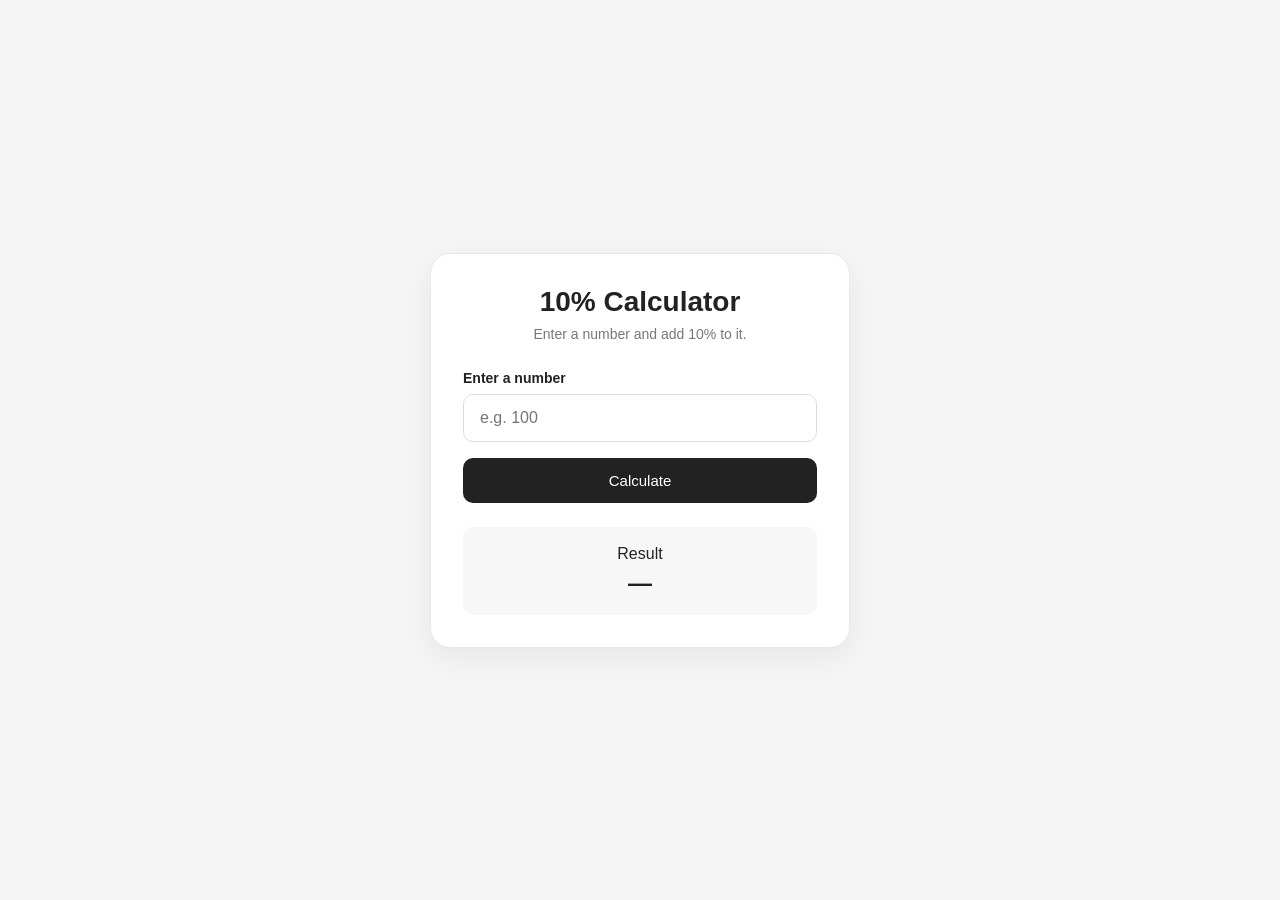
<file: 10% calculator/index.html>
<!DOCTYPE html>
<html lang="en">
<head>
<meta charset="UTF-8">
<meta name="viewport" content="width=device-width, initial-scale=1.0">
  <link rel="stylesheet" href="style.css"/>
    
    <title>Landing Page</title>
</head>
<body>

  <main class="calculator">
    <h1>10% Calculator</h1>

    <p class="description">
      Enter a number and add 10% to it.
    </p>

    <label for="number">Enter a number</label>

    <!-- INPUT -->
    <input
      type="number"
      id="number"
      placeholder="e.g. 100"
    >

    <!-- BUTTON -->
    <button id="calculateBtn">
      Calculate
    </button>

    <!-- RESULT -->
    <div class="result">
      Result
      <span id="result">—</span>
    </div>
  </main>

</body>
<script src="javascript.js"></script>
</html>
</file>
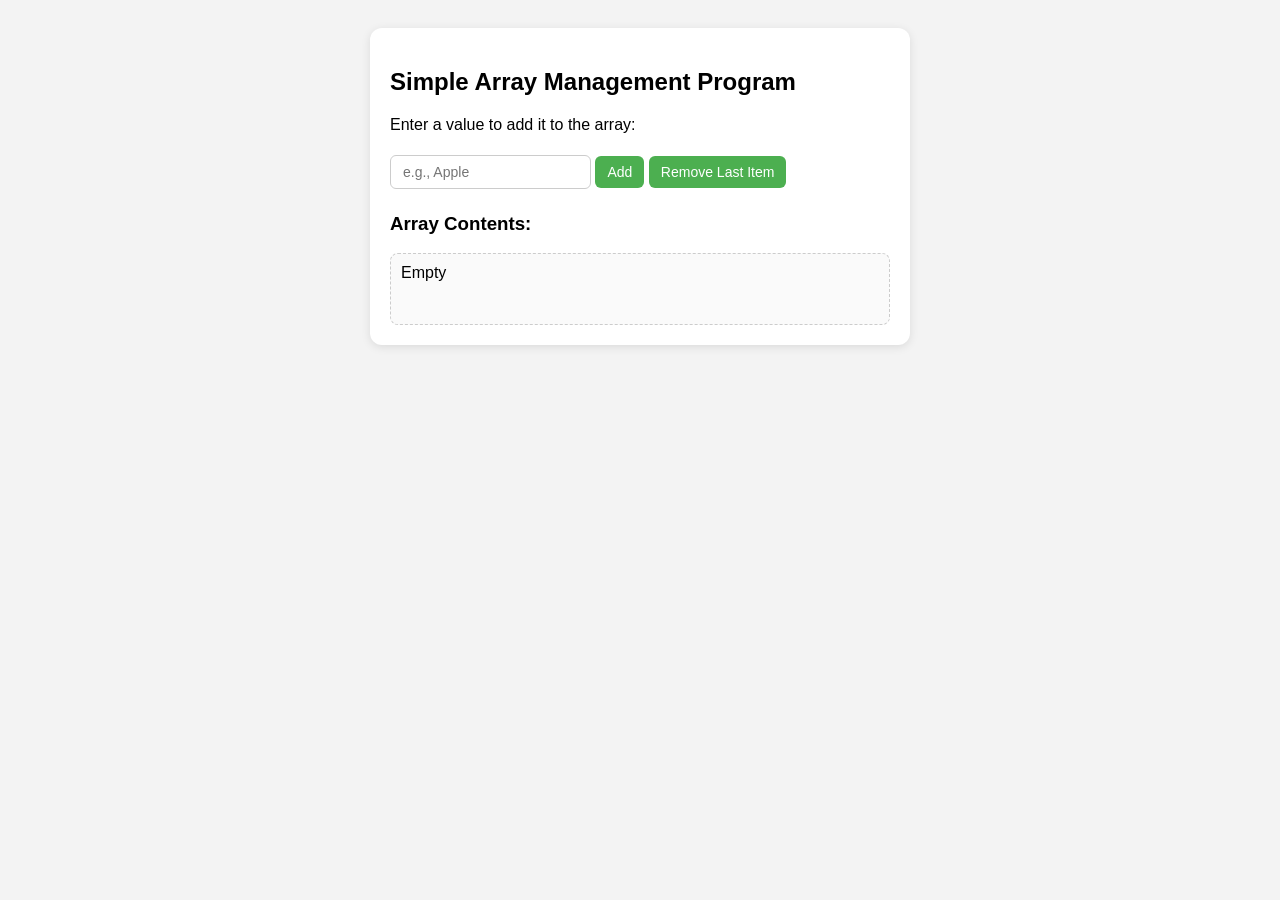
<file: Array/index.html>
<!DOCTYPE html>
<html lang="en">
<head>
  <meta charset="UTF-8">
  <meta name="viewport" content="width=device-width, initial-scale=1.0">
  <link rel="stylesheet" href="style.css"/>
  <title>Document</title>
</head>
<body>
<div class="container">
<h2>Simple Array Management Program</h2>
<p>Enter a value to add it to the array:</p>

<input type="text" id="itemInput" placeholder="e.g., Apple" />

<button onclick="addItem()">Add</button>
<button onclick="removeLast()">Remove Last Item</button>

<h3>Array Contents:</h3>
<div id="list">Empty</div>
</div>
 
<script src="javascript.js"></script>
</body>
</html>
</file>
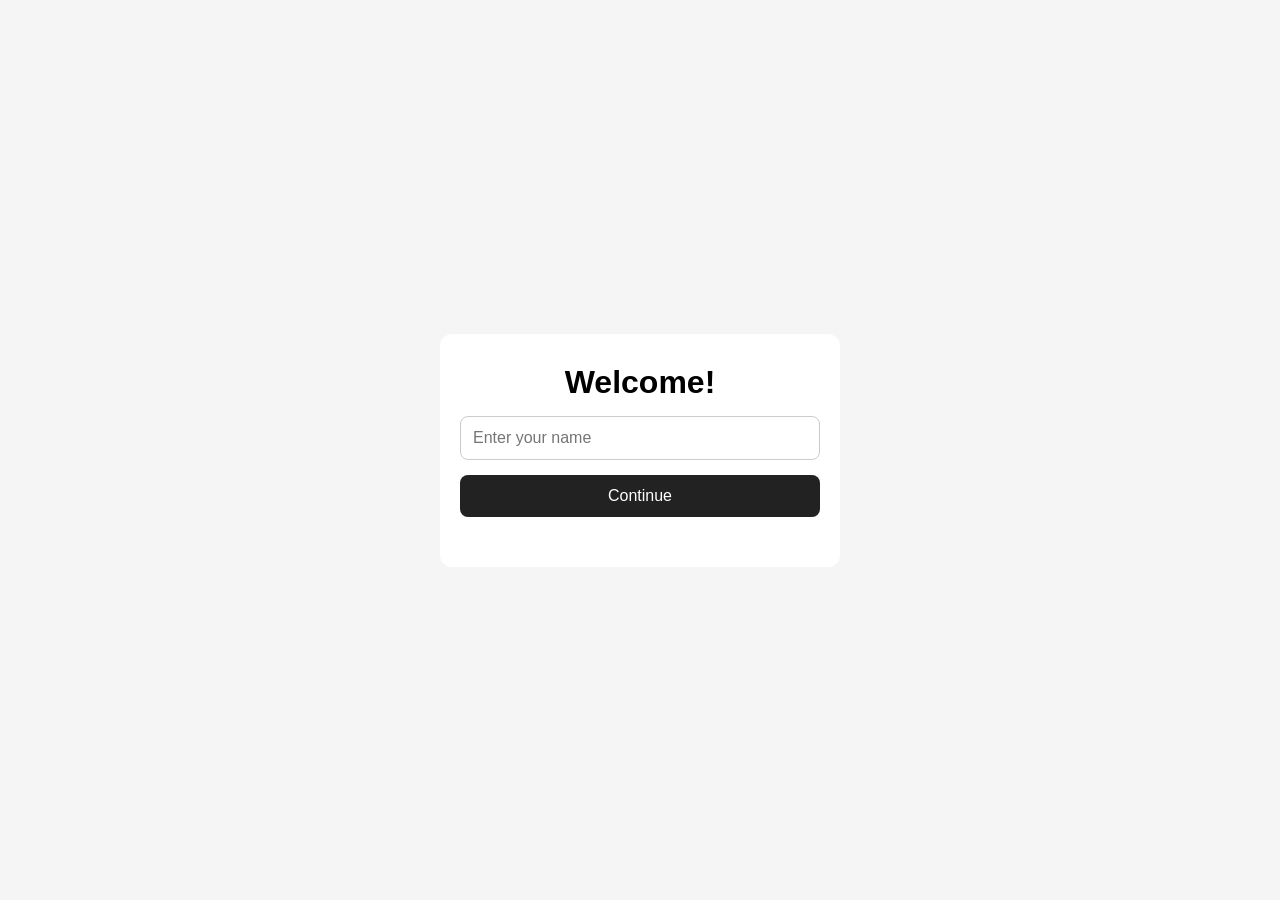
<file: Dynamic Welcome Message/index.html>
<!DOCTYPE html>
<html lang="en">
<head>
<meta charset="UTF-8">
<meta name="viewport" content="width=device-width, initial-scale=1.0">
  <link rel="stylesheet" href="style.css"/>
    
    <title>Landing Page</title>
</head>
<body>

<main class="container">
    <h1>Welcome!</h1>



    <!--INPUT-->
    <input 
      type="text" 
      id="username" 
      placeholder="Enter your name"
    >

    <!--BUTTON-->
    <button id="welcomeBtn">Continue</button>

    <!--RESULT-->
    <p id="message"></p>
  </main>

</body>
<script src="javascript.js"></script>
</html>
</file>
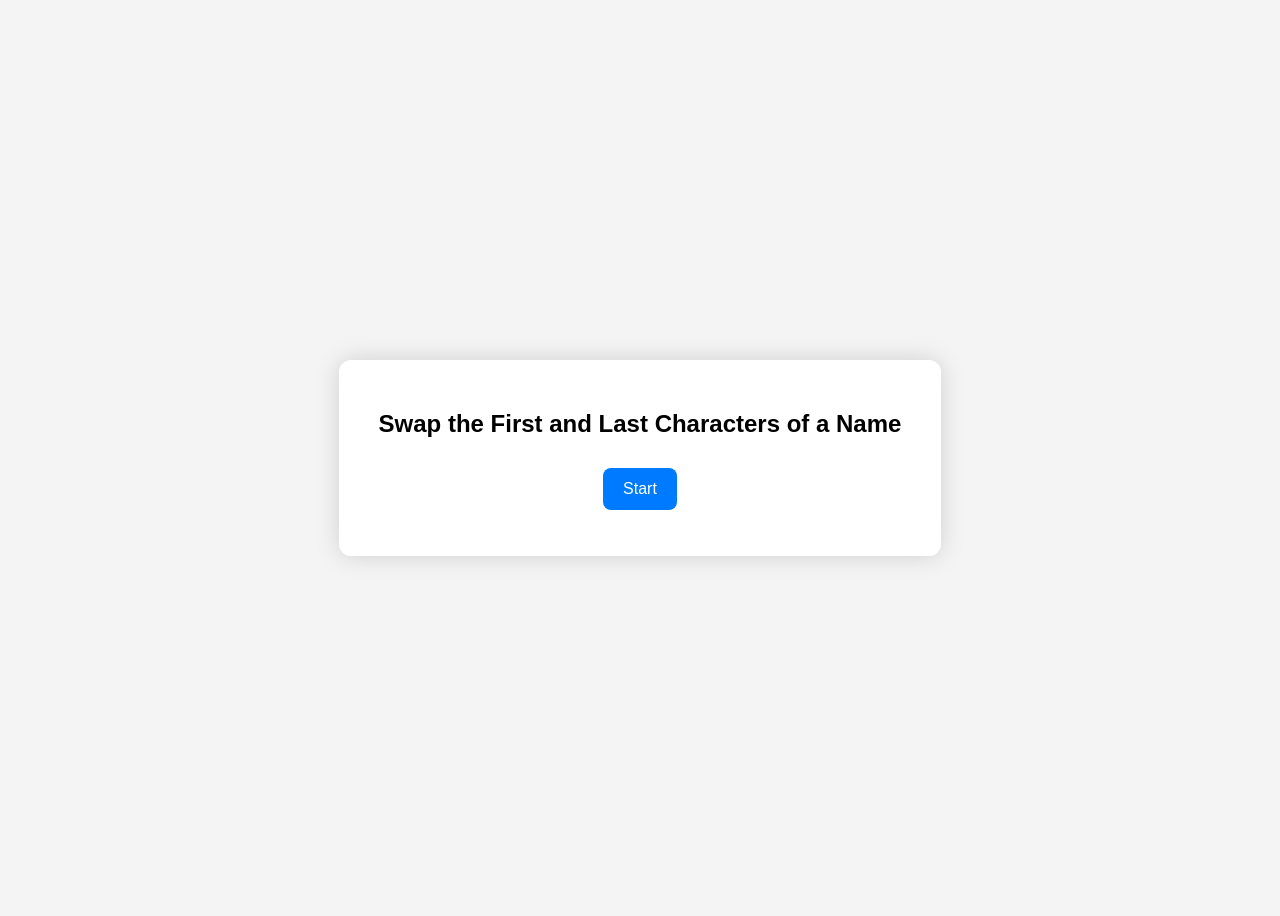
<file: Edge Swap/index.html>
<!DOCTYPE html>
<html lang="en">
<head>
  <meta charset="UTF-8">
  <meta name="viewport" content="width=device-width, initial-scale=1.0">
  <link rel="stylesheet" href="style.css"/>
  <title>Document</title>
</head>
<body>


<div class="box">
    <h2>Swap the First and Last Characters of a Name</h2>
    <button onclick="start()">Start</button>
    <p id="Output"></p>
</div>

<link rel="stylesheet" href="style.css"/>
</body>
<script src="javascript.js"></script>
</html>
</file>
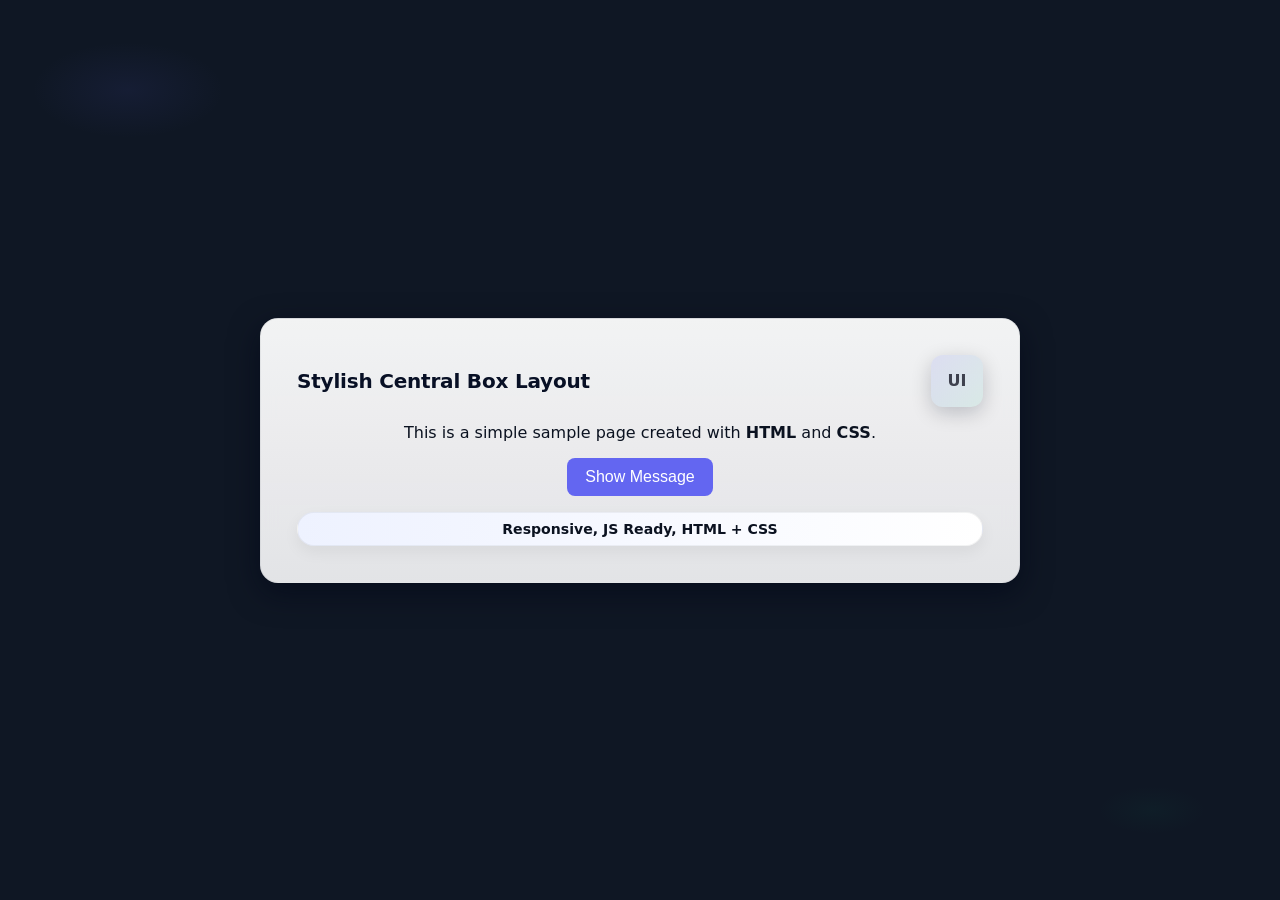
<file: JS Button Message/index.html>
<!DOCTYPE html>
<html lang="en">
<head>
  <meta charset="UTF-8">
  <meta name="viewport" content="width=device-width, initial-scale=1.0">
  <link rel="stylesheet" href="style.css"/>
  <title>Document</title>
</head>
<body>
  <div class="wrap">
<article class="card" role="region" aria-label="Central Content Box">
<div class="card-header">
<div>
<div class="title">Stylish Central Box Layout</div>
</div>
<div class="accent">UI</div>
</div>


<div class="content">
<p>This is a simple sample page created with <strong>HTML</strong> and <strong>CSS</strong>.</p>
<button id="jsButton" onclick="showMessage()">Show Message</button>
<p id="jsOutput"></p>
</div>


<div class="meta">
<div class="pill">Responsive, JS Ready, HTML + CSS</div>
</div>
</article>
</div>
</body>
<script src="javascript.js"></script>
</html>
</file>
<file: 10% calculator/style.css>
* {
      box-sizing: border-box;
      margin: 0;
      padding: 0;
    }

    body {
      min-height: 100vh;
      display: flex;
      align-items: center;
      justify-content: center;
      padding: 20px;
      font-family: Arial, sans-serif;
      background: #f5f5f5;
      color: #222;
    }

    .calculator {
      width: 100%;
      max-width: 420px;
      padding: 32px;
      background: #fff;
      border: 1px solid #e8e8e8;
      border-radius: 20px;
      box-shadow: 0 10px 30px rgba(0, 0, 0, 0.06);
    }

    h1 {
      margin-bottom: 8px;
      font-size: 28px;
      text-align: center;
    }

    .description {
      margin-bottom: 28px;
      color: #777;
      font-size: 14px;
      text-align: center;
    }

    label {
      display: block;
      margin-bottom: 8px;
      font-size: 14px;
      font-weight: 600;
    }

    input {
      width: 100%;
      padding: 14px 16px;
      border: 1px solid #ddd;
      border-radius: 10px;
      outline: none;
      font-size: 16px;
      transition: 0.2s;
    }

    input:focus {
      border-color: #222;
    }

    button {
      width: 100%;
      margin-top: 16px;
      padding: 14px;
      border: none;
      border-radius: 10px;
      background: #222;
      color: white;
      font-size: 15px;
      cursor: pointer;
      transition: 0.2s;
    }

    button:hover {
      background: #000;
    }

    .result {
      margin-top: 24px;
      padding: 18px;
      border-radius: 10px;
      background: #f7f7f7;
      text-align: center;
    }

    .result span {
      display: block;
      margin-top: 6px;
      font-size: 24px;
      font-weight: bold;
    }

    @media (max-width: 480px) {
      .calculator {
        padding: 24px;
      }

      h1 {
        font-size: 24px;
      }
    }
</file>
<file: Array/style.css>
body {
font-family: sans-serif;
background: #f3f3f3;
padding: 20px;
}
.container {
max-width: 500px;
background: #fff;
padding: 20px;
border-radius: 12px;
box-shadow: 0 2px 10px rgba(0,0,0,0.1);
margin: auto;
}
input, button {
padding: 8px 12px;
margin: 5px 0;
border-radius: 6px;
border: 1px solid #ccc;
font-size: 14px;
}
button {
cursor: pointer;
background: #4caf50;
color: #fff;
border: none;
}
#list {
margin-top: 15px;
padding: 10px;
background: #fafafa;
border-radius: 8px;
min-height: 50px;
border: 1px dashed #ccc;
}
</file>
<file: Dynamic Welcome Message/style.css>
* {
  box-sizing: border-box;
  margin: 0;
  padding: 0;
}

body {
  min-height: 100vh;
  display: flex;
  justify-content: center;
  align-items: center;
  font-family: Arial, sans-serif;
  background: #f5f5f5;
}

.container {
  width: min(90%, 400px);
  padding: 30px 20px;
  text-align: center;
  background: white;
  border-radius: 12px;
}

input,
button {
  width: 100%;
  padding: 12px;
  margin-top: 15px;
  border-radius: 8px;
  font-size: 1rem;
}

input {
  border: 1px solid #ccc;
}

button {
  border: none;
  background: #222;
  color: white;
  cursor: pointer;
}

button:hover {
  opacity: 0.85;
}

#message {
  margin-top: 20px;
  font-size: 1.3rem;
}
</file>
<file: Edge Swap/style.css>
body {
            font-family: Arial, sans-serif;
            background: #f4f4f4;
            height: 100vh;
            display: flex;
            justify-content: center;
            align-items: center;
        }

        .box {
            background: #fff;
            padding: 30px 40px;
            border-radius: 12px;
            box-shadow: 0 0 25px rgba(0,0,0,0.15);
            text-align: center;
        }

        button {
            padding: 12px 20px;
            border: none;
            border-radius: 8px;
            background: #007bff;
            color: white;
            font-size: 16px;
            cursor: pointer;
            margin-top: 10px;
        }

        button:hover {
            background: #0062cc;
        }
</file>
<file: JS Button Message/style.css>
:root{
--bg-color:#0f1724;
--accent-1: #f8fafc;
--accent-2: #ffffffcc;
--card-shadow: 0 10px 30px rgba(2,6,23,0.6), inset 0 1px 0 rgba(255,255,255,0.02);
--glass-blur: 10px;
--radius: 18px;
}


*{box-sizing:border-box}
html,body{
height:100%;
margin:0;
font-family: 'Inter', system-ui, -apple-system, 'Segoe UI', Roboto, 'Helvetica Neue', Arial;
background: radial-gradient(1200px 600px at 10% 10%, rgba(99,102,241,0.08), transparent 8%),
radial-gradient(900px 400px at 90% 90%, rgba(16,185,129,0.04), transparent 6%),
var(--bg-color);
color:#0b1220;
-webkit-font-smoothing:antialiased;
-moz-osx-font-smoothing:grayscale;
}


.wrap{
min-height:100vh;
display:flex;
align-items:center;
justify-content:center;
padding:40px 24px;
gap:24px;
}


.card{
width:100%;
max-width:760px;
background: linear-gradient(180deg, rgba(255,255,255,0.95), rgba(250,250,252,0.9));
border-radius:var(--radius);
box-shadow:var(--card-shadow);
backdrop-filter: blur(var(--glass-blur));
-webkit-backdrop-filter: blur(var(--glass-blur));
padding:36px;
border:1px solid rgba(11,20,32,0.06);
transition:transform .35s cubic-bezier(.2,.9,.2,1), box-shadow .35s ease;
transform-origin:center;
text-align:center; /* مرکز کردن متن‌ها */
}


.card:hover{
transform:translateY(-6px) scale(1.01);
box-shadow: 0 20px 50px rgba(2,6,23,0.65), inset 0 1px 0 rgba(255,255,255,0.03);
}


.card-header{
display:flex;
align-items:center;
justify-content: space-between;
gap:16px;
}



.title{
font-size:1.25rem;
font-weight:700;
color:#081025;
letter-spacing: -0.2px;
text-align: left;
}



.pill{
background: linear-gradient(90deg,#eef2ff,#ffffff);
padding:8px 12px;
border-radius:999px;
border:1px solid rgba(11,20,32,0.05);
font-weight:600;
font-size:0.88rem;
box-shadow: 0 6px 16px rgba(6,8,20,0.06);
}


.accent{
width:52px;
height:52px;
border-radius:12px;
background: linear-gradient(135deg, rgba(99,102,241,0.14), rgba(16,185,129,0.09));
display:flex;
align-items:center;
justify-content:center;
font-weight:800;
color:rgba(9,11,25,0.75);
box-shadow: 0 6px 20px rgba(2,6,23,0.2);
}


button {
padding:10px 18px;
font-size:1rem;
border:none;
border-radius:8px;
background: #6366F1;
color:white;
cursor:pointer;
transition:0.3s;
}


button:hover { background:#4f46e5; }


@media (max-width:520px){
.card{ padding:20px; border-radius:14px }
.title{ font-size:1.05rem }
.content{ font-size:0.98rem }
}


@media (prefers-reduced-motion: reduce){
.card, .card:hover{ transform:none; transition:none }
}
</file>
